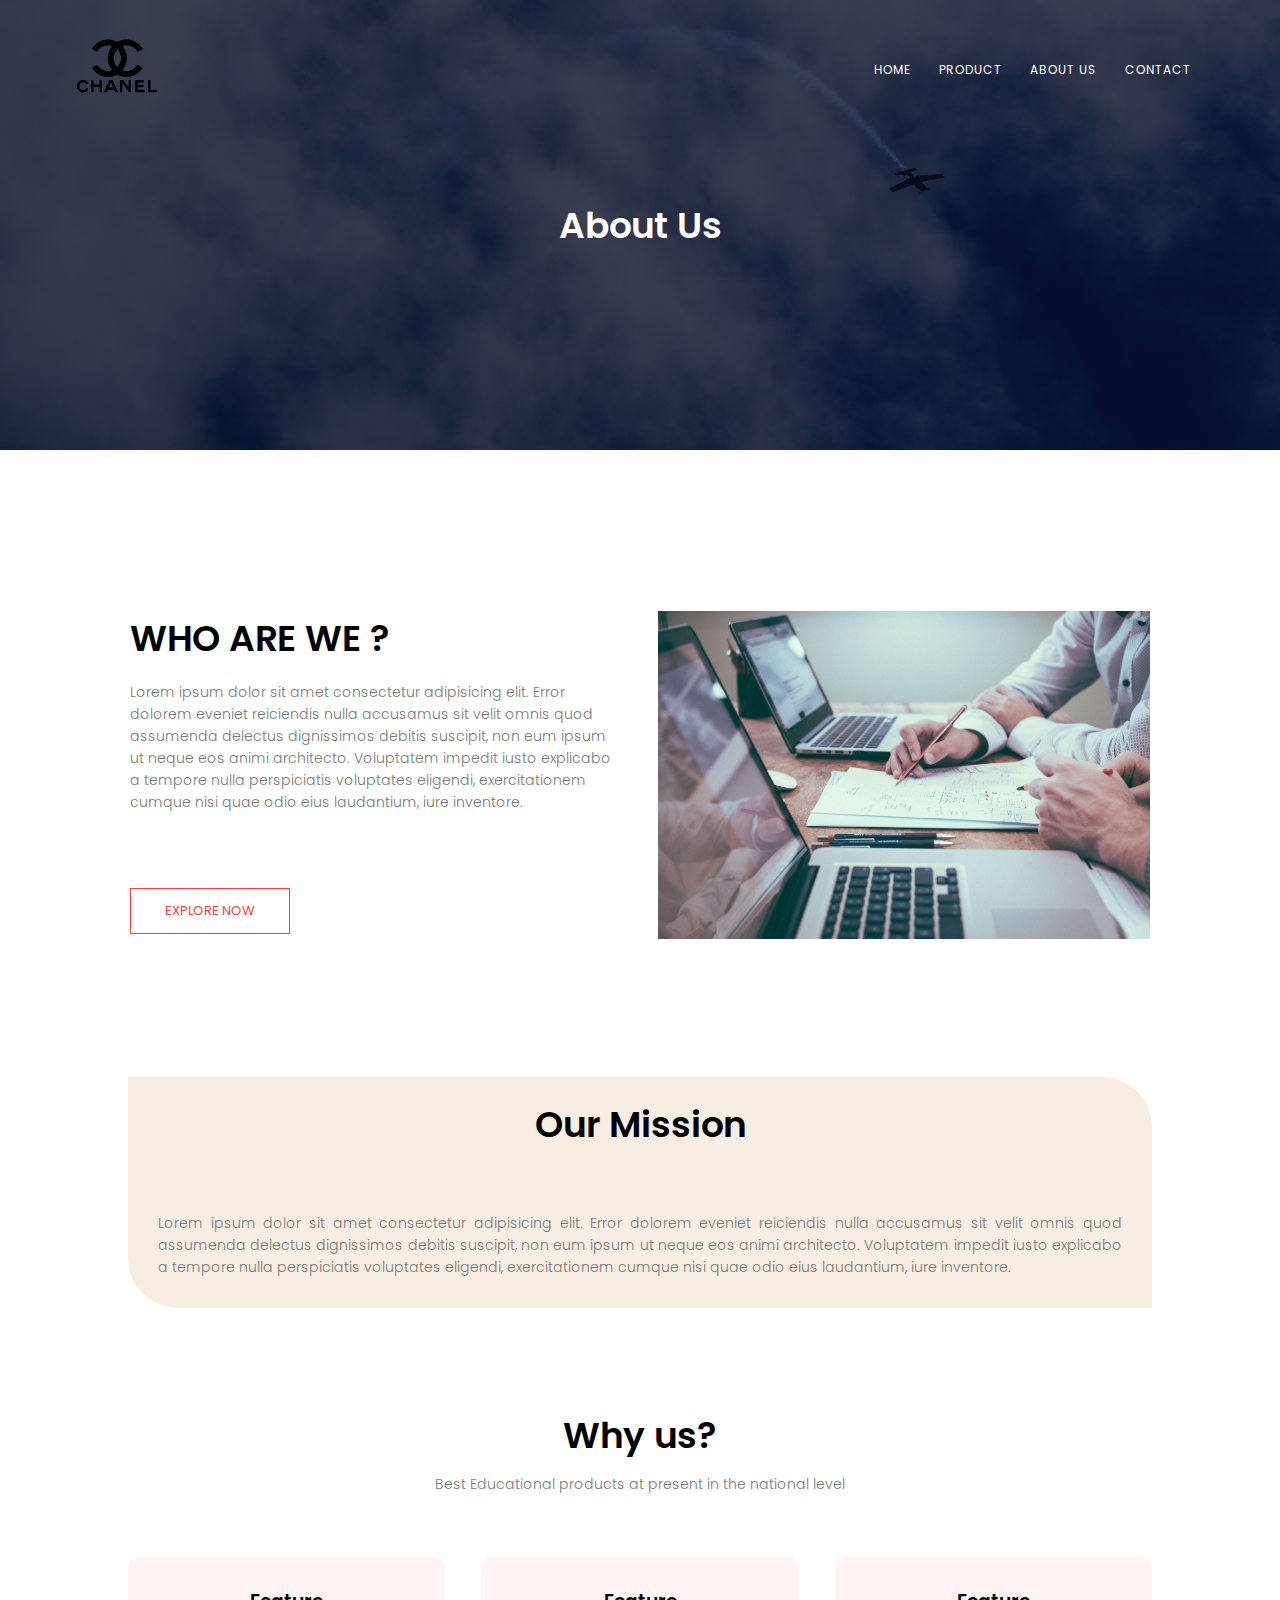
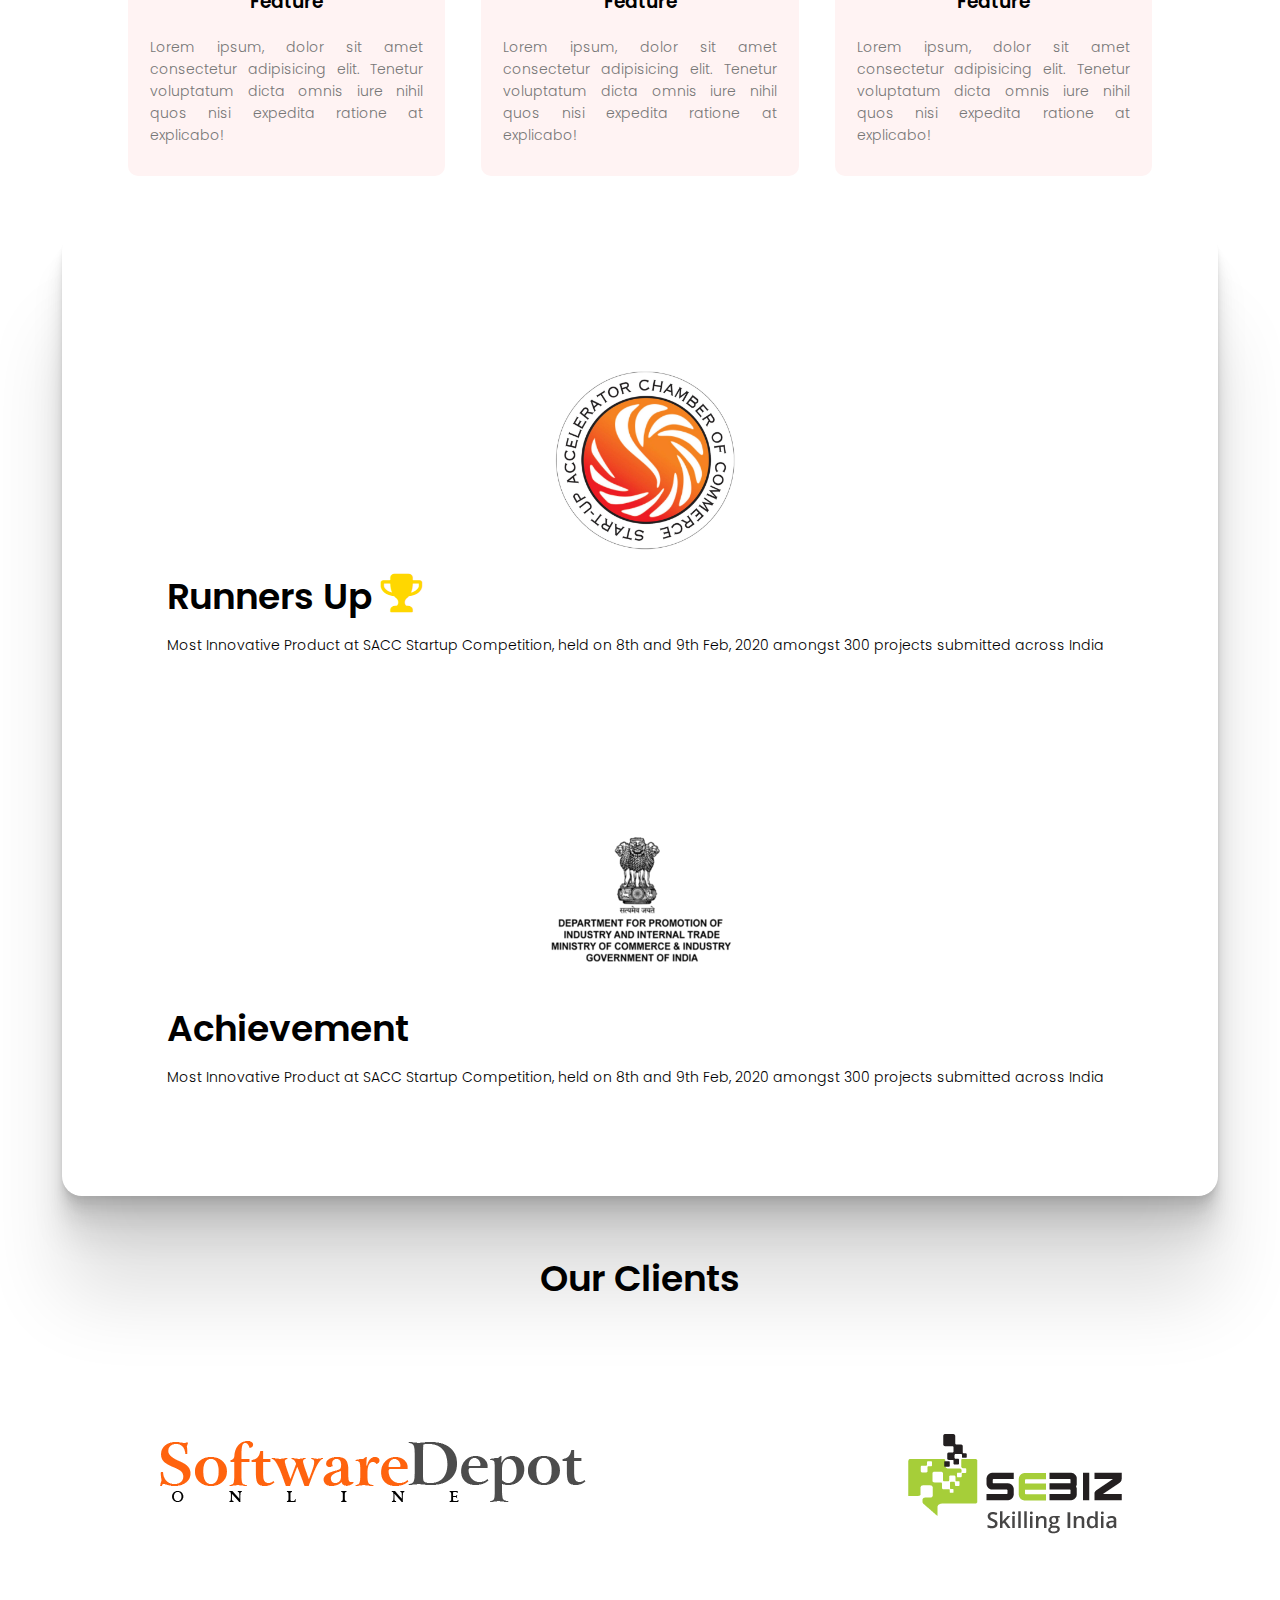
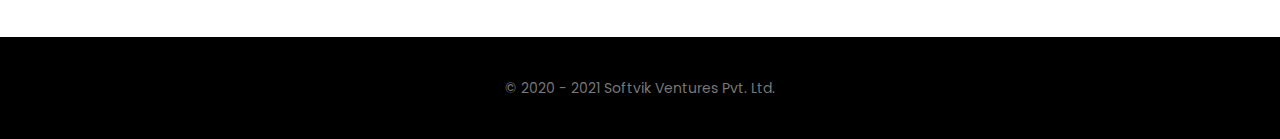
<file: about.html>
<!DOCTYPE html>
<html lang="en">
<head>
    <meta charset="UTF-8">
    <meta http-equiv="X-UA-Compatible" content="IE=edge">
    <meta name="viewport" content="width=device-width, initial-scale=1.0">
    <link rel="preconnect" href="https://fonts.gstatic.com">
    <link href="https://fonts.googleapis.com/css2?family=Poppins:wght@100;200;300;400;600;700&display=swap"
        rel="stylesheet">
    <link rel="stylesheet" href="style.css">
    <link rel="stylesheet" href="https://stackpath.bootstrapcdn.com/font-awesome/4.7.0/css/font-awesome.min.css">
    <title>Softvik ventures</title>
</head>
<body class="container">
    <section class="sub-header">
    <nav id="nav">
        <a href="index.html"><img src="assets/images/logo.png"></a>
        <div class="nav-links" id="navLinks">
            <i class="fa fa-times" onclick="hideMenu()"></i>
            <ul>
                <li><a href="index.html">HOME</a></li>
                <li><a href="product.html">PRODUCT</a></li>
                <li><a href="about.html">ABOUT US</a></li>
                <li><a href="contact.html">CONTACT</a></li>
            </ul>
        </div>
        <i class="fa fa-bars" onclick="showMenu()"></i>
    </nav>
   <h1>About Us</h1>
    </section>

<!-- ----About Us Content---- -->
<section class="about-us">
    <div class="row">
        <div class="about-col">
            <h1>WHO ARE WE ?</h1>
            <p>Lorem ipsum dolor sit amet consectetur adipisicing elit. Error dolorem eveniet reiciendis nulla accusamus sit velit omnis quod assumenda delectus dignissimos debitis suscipit, non eum ipsum ut neque eos animi architecto. Voluptatem impedit iusto explicabo a tempore nulla perspiciatis voluptates eligendi, exercitationem cumque nisi quae odio eius laudantium, iure inventore.</p>
            <a href="" class="hero-btn red-btn">EXPLORE NOW</a>
        </div>
            <div class="about-col">
                <img src="assets/images/service1.jpg">
            </div>
    </div>
</section>


<!-- ---Who we are--- -->
<section class="self">
    <div class="row">
        <div class="self-col">
            <h1>Our Mission</h1>
            <p>Lorem ipsum dolor sit amet consectetur adipisicing elit. Error dolorem eveniet reiciendis nulla accusamus
                sit velit omnis quod assumenda delectus dignissimos debitis suscipit, non eum ipsum ut neque eos animi
                architecto. Voluptatem impedit iusto explicabo a tempore nulla perspiciatis voluptates eligendi,
                exercitationem cumque nisi quae odio eius laudantium, iure inventore.</p>
        </div>
    </div>
</section>




<!--Content-->

<section class="content">
    <h1>Why us?</h1>
    <p>Best Educational products at present in the national level</p>

    <div class="row">
        <div class="content-col">
            <h3>Feature</h3>
            <p>Lorem ipsum, dolor sit amet consectetur adipisicing elit. Tenetur voluptatum dicta omnis iure nihil quos
                nisi expedita ratione at explicabo!</p>
        </div>
        <div class="content-col">
            <h3>Feature</h3>
            <p>Lorem ipsum, dolor sit amet consectetur adipisicing elit. Tenetur voluptatum dicta omnis iure nihil quos
                nisi
                expedita ratione at explicabo!</p>
        </div>
        <div class="content-col">
            <h3>Feature</h3>
            <p>Lorem ipsum, dolor sit amet consectetur adipisicing elit. Tenetur voluptatum dicta omnis iure nihil quos
                nisi
                expedita ratione at explicabo!</p>
        </div>

    </div>
</section>


<!-- Recognition & Testimonials -->
<section class="recognition">
    <div class="new-recognition">
<div class="recog">
    <div class="recognition-col">
        <img src="assets/images/recog3.jpg">
    </div>
    <div class="recognition-col-2">
        <h1>Runners Up <i class="fa fa-trophy"></i></h1>
        <p>Most Innovative Product at SACC
            Startup Competition, held on 8th and 9th
            Feb, 2020 amongst 300 projects
            submitted across India</p>
    </div>

</div>
<div class="recog">
    <div class="recognition-col">
        <img src="assets/images/recog4.png">
    </div>
    <div class="recognition-col-2">
        <h1>Achievement</h1>
        <p>Most Innovative Product at SACC
            Startup Competition, held on 8th and 9th
            Feb, 2020 amongst 300 projects
            submitted across India</p>
    </div>
    </div>
        
        </div>
        
</section>



<section class="client">
    <h1>Our  Clients</h1>
    <div class="client-al">    
            <div class="client-col">
                <img src="assets/images/recog1.gif">
            </div>
            <div class="client-col">
                <img src="assets/images/recog2.png">
            </div>
     </div>
    
</section>

<!-- Call To Action -->


<!--Footer-->

<section class="footer">
    <p><b>© 2020 - 2021 Softvik Ventures Pvt. Ltd.</b></p>
</section>




<!--javascript-->
<script src="app.js"></script>
</body>
</html>
</file>
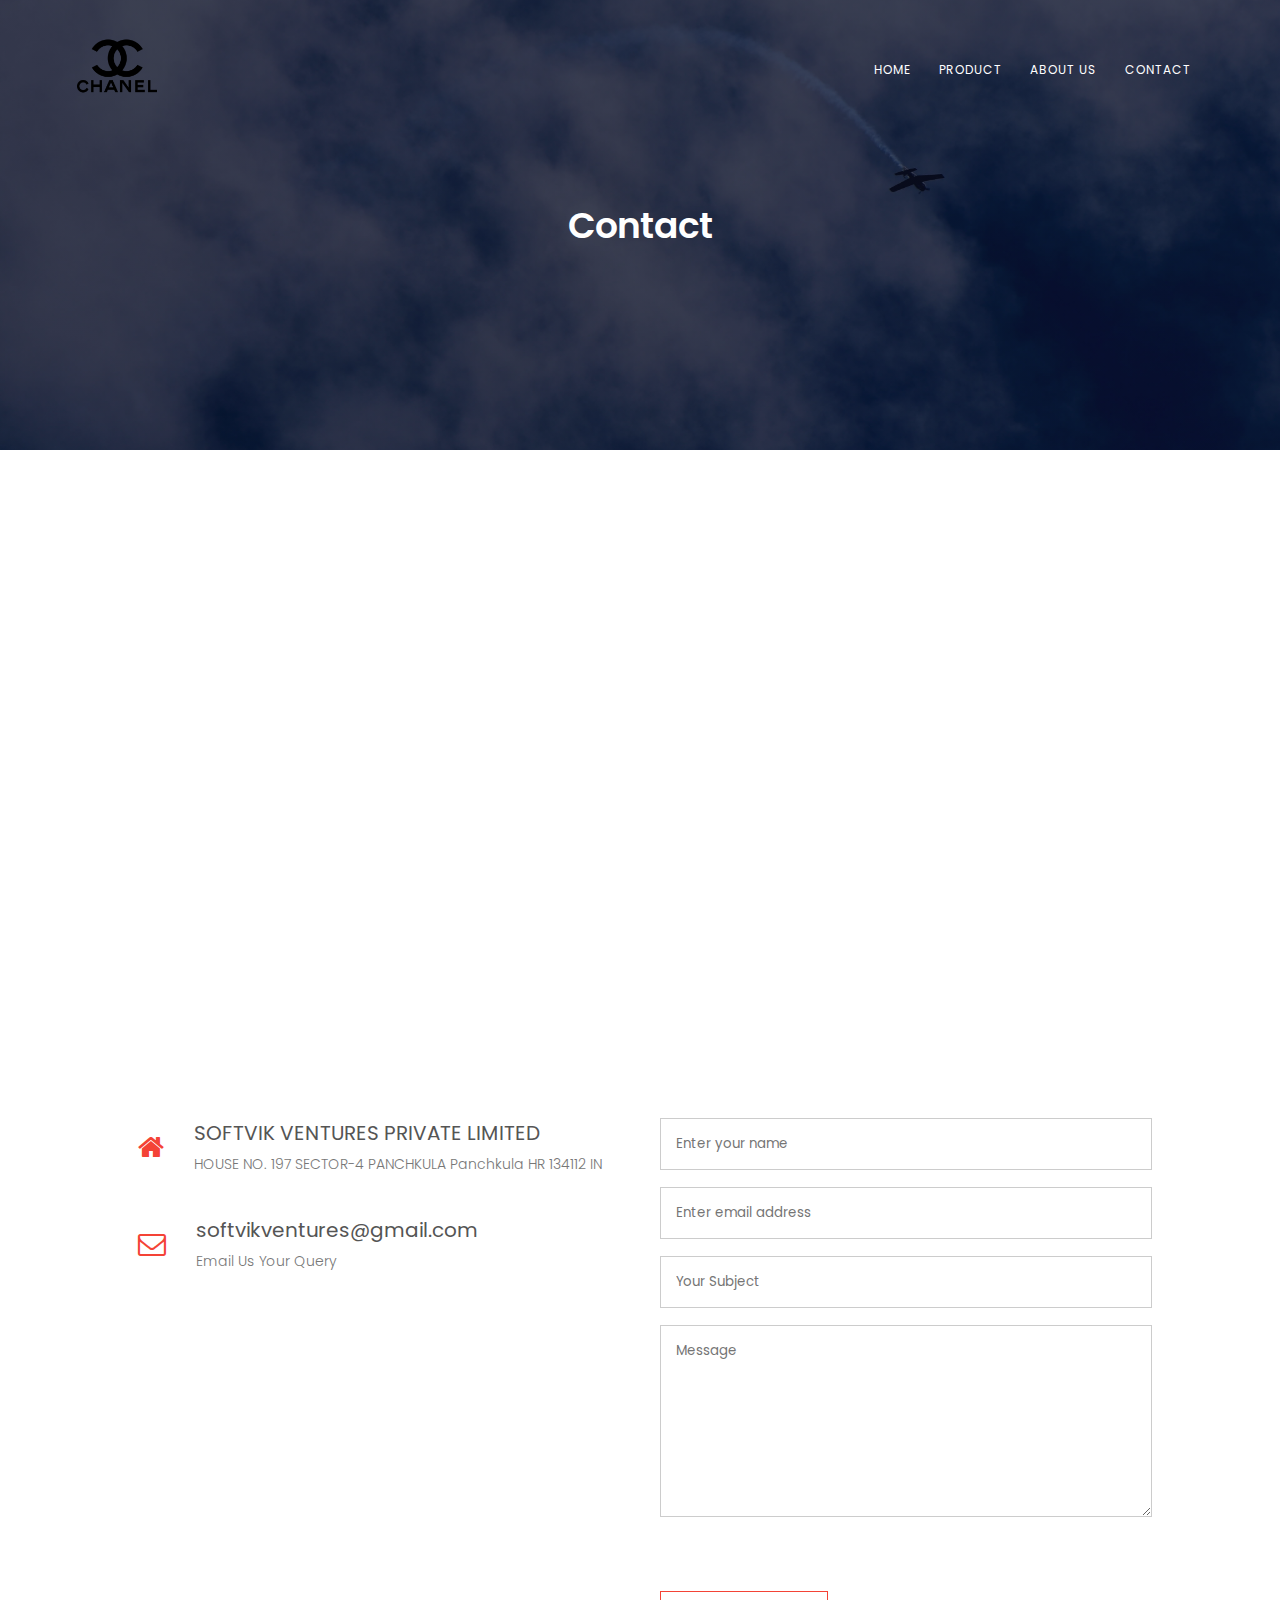
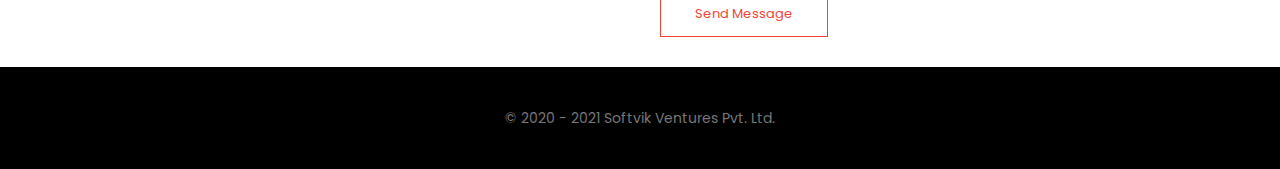
<file: contact.html>
<!DOCTYPE html>
<html lang="en">
<head>
    <meta charset="UTF-8">
    <meta http-equiv="X-UA-Compatible" content="IE=edge">
    <meta name="viewport" content="width=device-width, initial-scale=1.0">
    <link rel="preconnect" href="https://fonts.gstatic.com">
    <link href="https://fonts.googleapis.com/css2?family=Poppins:wght@100;200;300;400;600;700&display=swap"
        rel="stylesheet">
    <link rel="stylesheet" href="style.css">
    <link rel="stylesheet" href="https://stackpath.bootstrapcdn.com/font-awesome/4.7.0/css/font-awesome.min.css">
    <title>Softvik ventures</title>
</head>
<body class="container">
    <section class="sub-header">
    <nav id="nav">
        <a href="index.html"><img src="assets/images/logo.png"></a>
        <div class="nav-links" id="navLinks">
            <i class="fa fa-times" onclick="hideMenu()"></i>
            <ul>
                <li><a href="index.html">HOME</a></li>
                <li><a href="product.html">PRODUCT</a></li>
                <li><a href="about.html">ABOUT US</a></li>
                <li><a href="contact.html">CONTACT</a></li>
            </ul>
        </div>
        <i class="fa fa-bars" onclick="showMenu()"></i>
    </nav>
   <h1>Contact</h1>
    </section>

<!-- ----Contact Us---- -->

<section class="location">
<iframe
    src="https://www.google.com/maps/embed?pb=!1m18!1m12!1m3!1d3430.969557973352!2d76.85976331460971!3d30.691132594688458!2m3!1f0!2f0!3f0!3m2!1i1024!2i768!4f13.1!3m3!1m2!1s0x390f937b22107b31%3A0xa7d0c65627f4c47f!2s197%2C%20Sector%204%2C%20Panchkula%2C%20Haryana%20134109!5e0!3m2!1sen!2sin!4v1617464344325!5m2!1sen!2sin"
    width="600" height="450" style="border:0;" allowfullscreen="" loading="lazy"></iframe>
</section>


<section class="contact-us">
    <div class="row">
        <div class="contact-col">
            <div>
                <i class="fa fa-home"></i>
                <span>
                    <h5>SOFTVIK VENTURES PRIVATE LIMITED</h5>
                    <p>HOUSE NO. 197 SECTOR-4 PANCHKULA Panchkula HR 134112 IN</p>
                </span>
            </div>
        <div>
            <i class="fa fa-envelope-o"></i>
            <span>
                <h5>softvikventures@gmail.com</h5>
                <p>Email Us Your Query</p>
            </span>
        </div>
        </div>
        <div class="contact-col">
            <form action="">
                <input type="text" placeholder="Enter your name" required>
                <input type="email" placeholder="Enter email address" required>
                <input type="text" placeholder="Your Subject" required>
                <textarea rows="8" placeholder="Message" required></textarea>
                <button type="submit" class="hero-btn red-btn">Send Message</button>
            </form>
        </div>
    </div>
</section>




<!--Content-->




<!-- testimonials -->


<!-- Call To Action -->


<!--Footer-->

<section class="footer">
    <p><b>© 2020 - 2021 Softvik Ventures Pvt. Ltd.</b></p>
</section>





<!--javascript-->
<script src="app.js"></script>
</body>
</html>
</file>
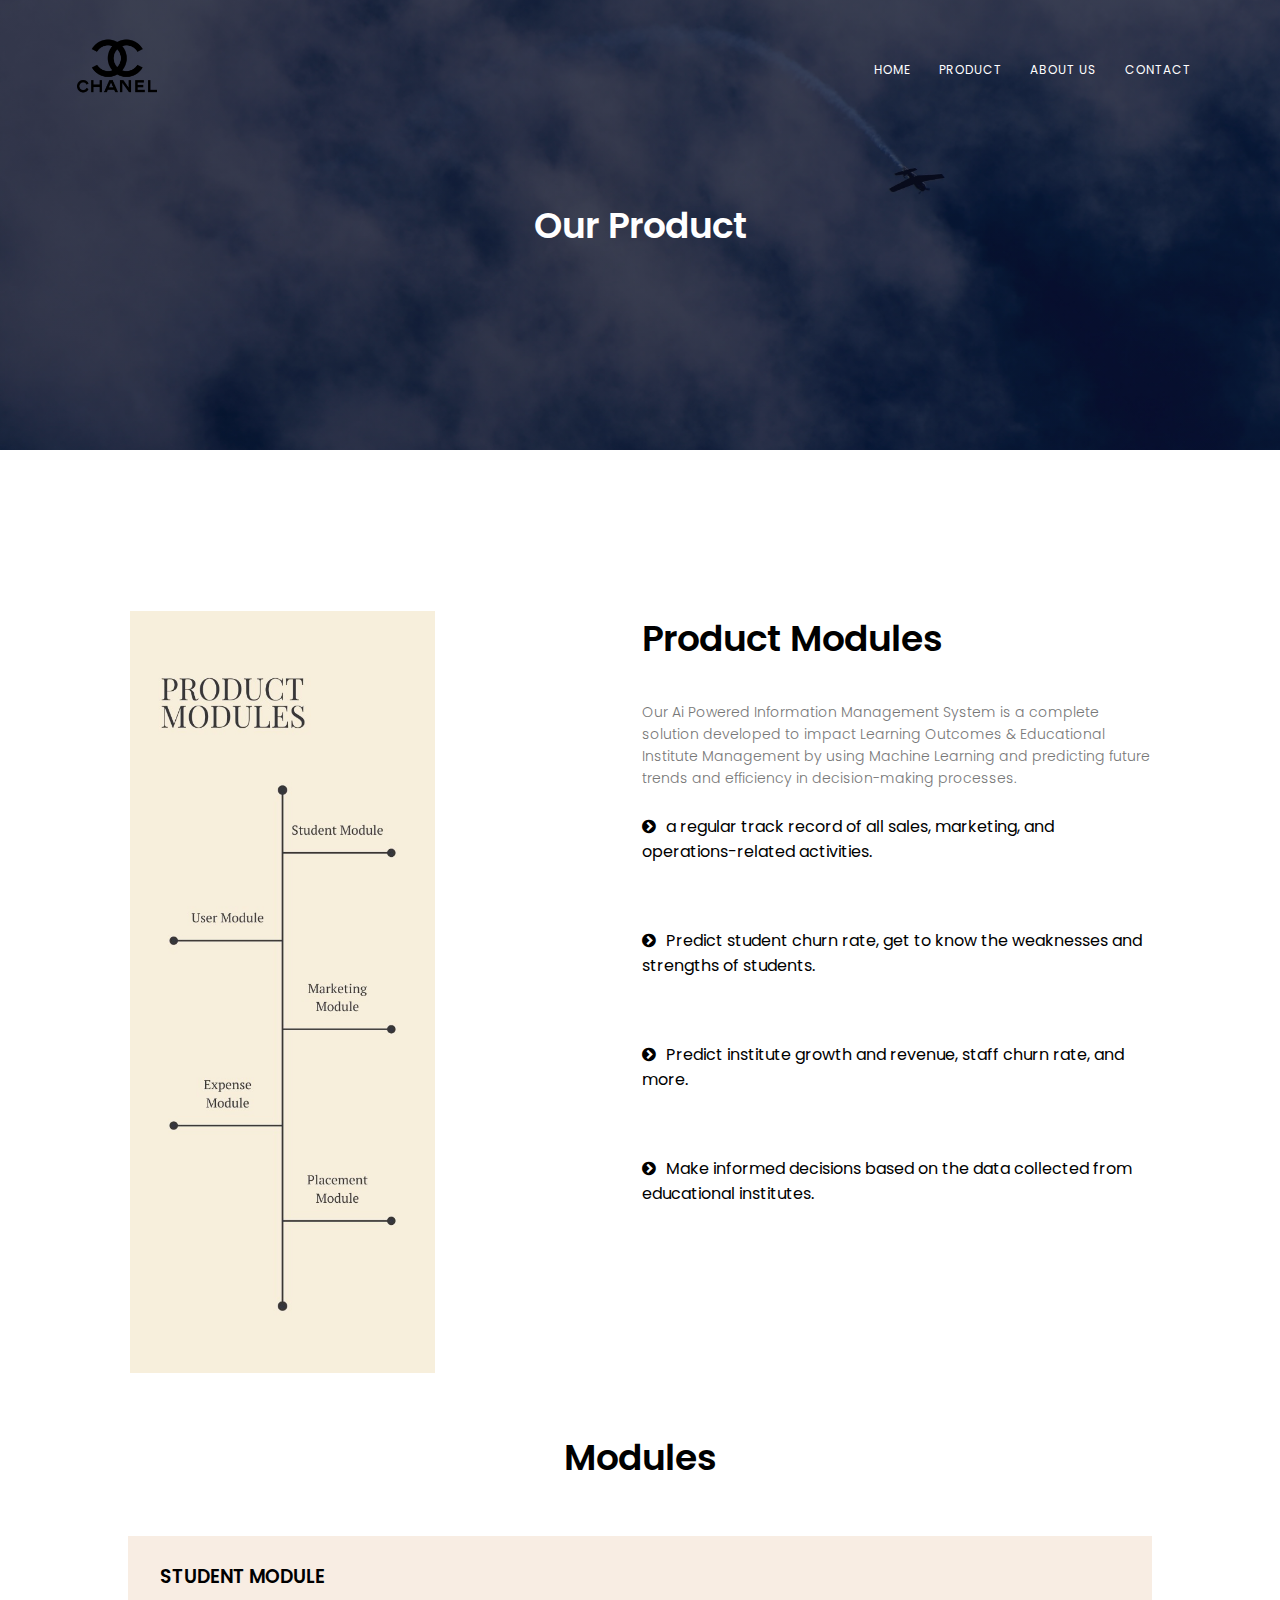
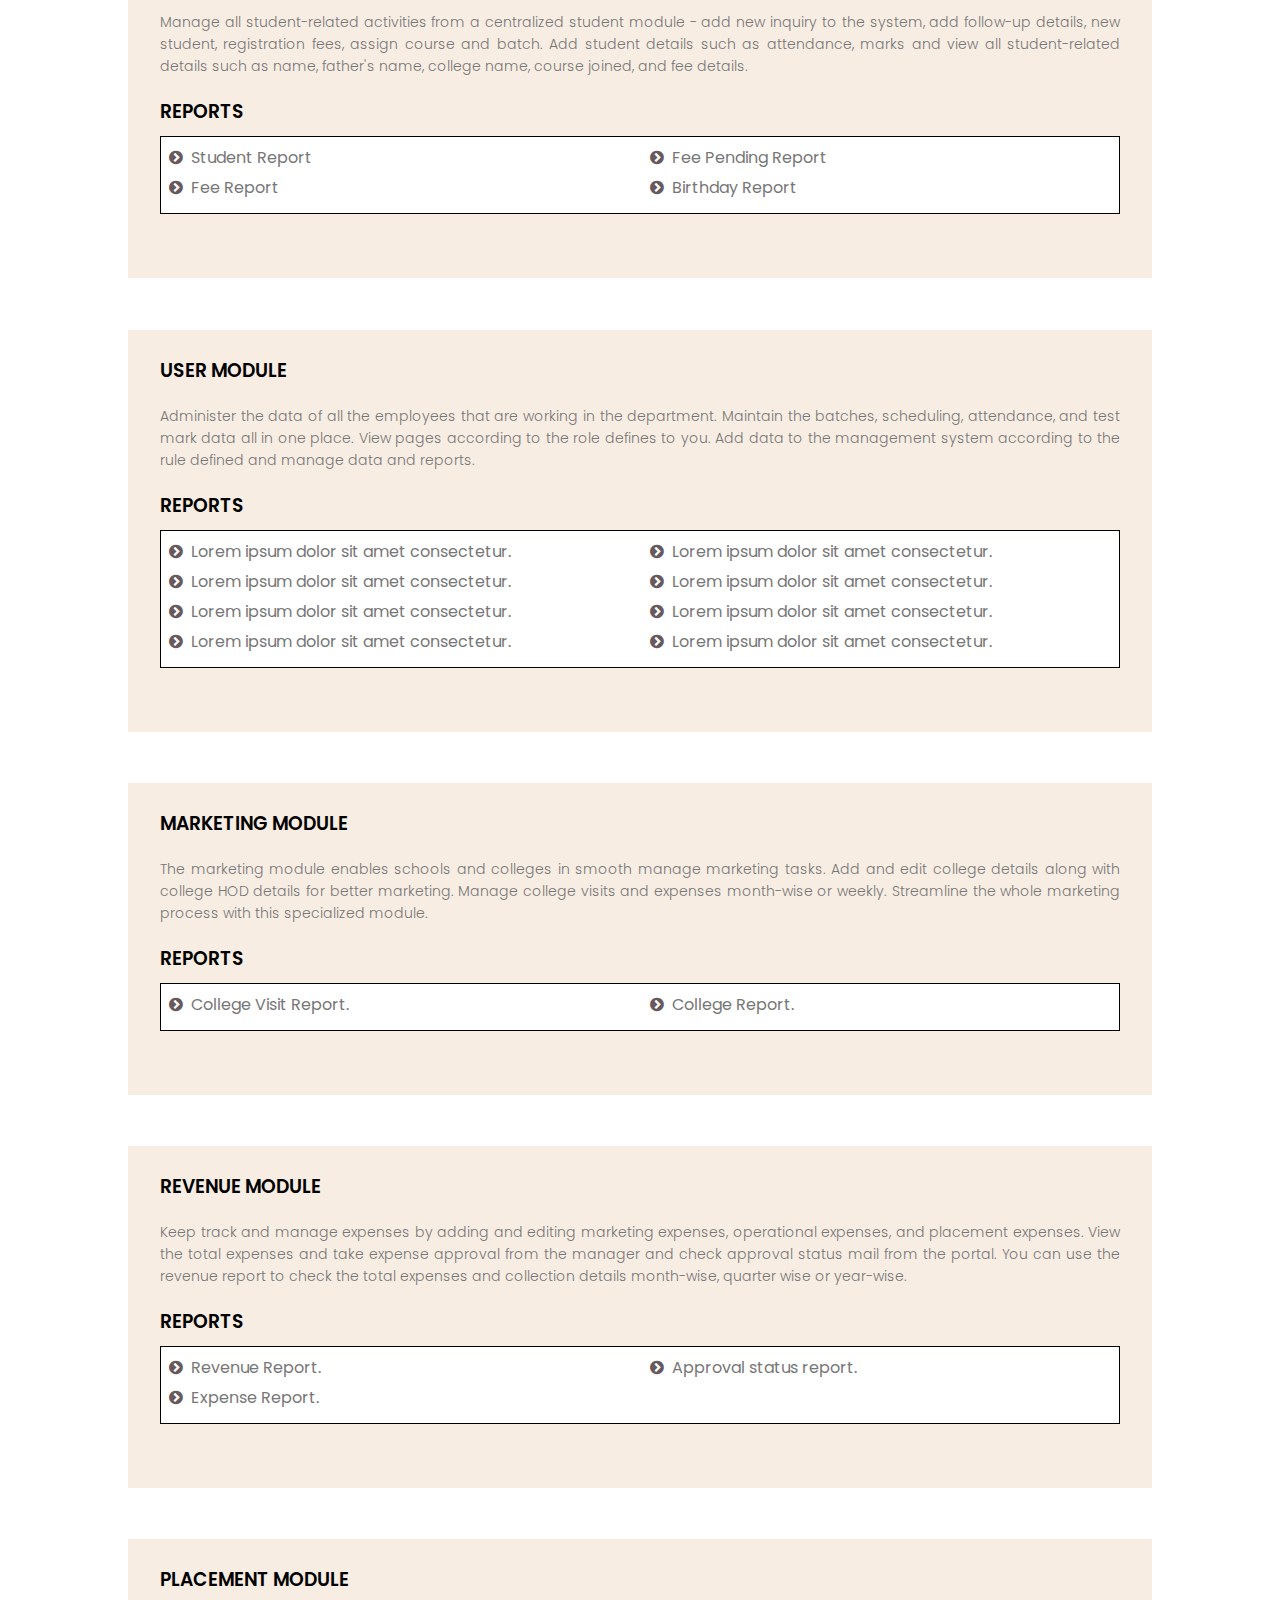
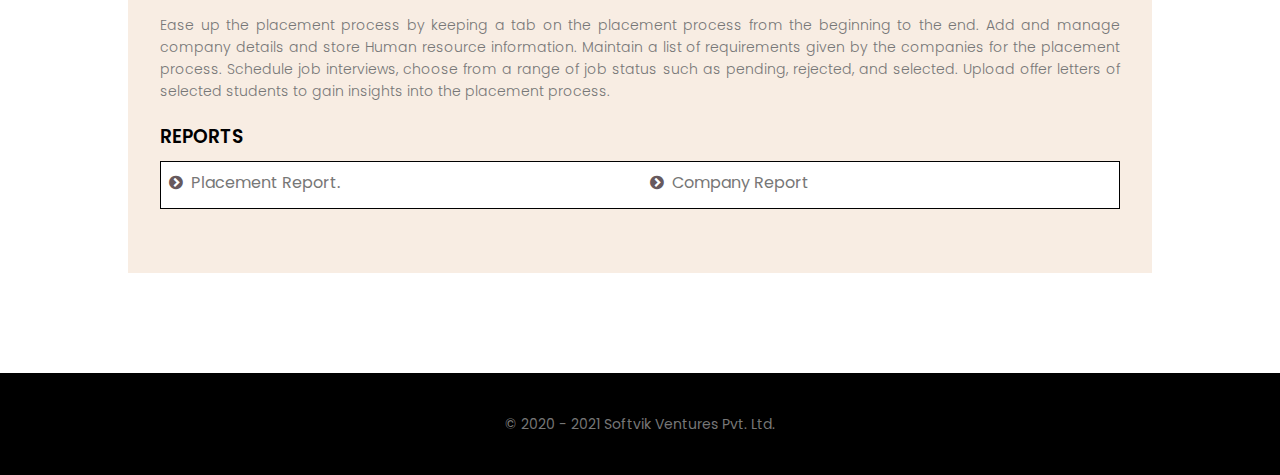
<file: product.html>
<!DOCTYPE html>
<html lang="en">
<head>
    <meta charset="UTF-8">
    <meta http-equiv="X-UA-Compatible" content="IE=edge">
    <meta name="viewport" content="width=device-width, initial-scale=1.0">
    <link rel="preconnect" href="https://fonts.gstatic.com">
    <link href="https://fonts.googleapis.com/css2?family=Poppins:wght@100;200;300;400;600;700&display=swap"
        rel="stylesheet">
    <link rel="stylesheet" href="style.css">
    <link rel="stylesheet" href="https://stackpath.bootstrapcdn.com/font-awesome/4.7.0/css/font-awesome.min.css">
    <title>Softvik ventures</title>
</head>
<body class="container">
    <section class="sub-header">
    <nav id="nav">
        <a href="index.html"><img src="assets/images/logo.png"></a>
        <div class="nav-links" id="navLinks">
            <i class="fa fa-times" onclick="hideMenu()"></i>
            <ul>
                <li><a href="index.html">HOME</a></li>
                <li><a href="product.html">PRODUCT</a></li>
                <li><a href="about.html">ABOUT US</a></li>
                <li><a href="contact.html">CONTACT</a></li>
            </ul>
        </div>
        <i class="fa fa-bars" onclick="showMenu()"></i>
    </nav>
   <h1>Our Product</h1>
    </section>

<!-- ----module Us Content---- -->
<section class="module-us">
    <div class="row">
        <div class="module-col">
            <img src="assets/images/module.jpg">
        </div>
        <div class="module-col">
            <h1>Product Modules</h1>
            <p>Our Ai Powered Information Management System is a complete solution developed to impact
            Learning Outcomes & Educational Institute Management by using Machine Learning and predicting future trends and
            efficiency in decision-making processes.</p>
                <ul id="horizontal-list">
                    <li><i class="fa fa-chevron-circle-right"></i><span>a regular track record of all sales, marketing, and operations-related activities.</span></li>
                    <li><i class="fa fa-chevron-circle-right"></i><span>Predict student churn rate, get to know the weaknesses and strengths of students.</span></li>
                    <li><i class="fa fa-chevron-circle-right"></i><span>Predict institute growth and revenue, staff churn rate, and more.</span></li>
                    <li><i class="fa fa-chevron-circle-right"></i><span>Make informed decisions based on the data collected from educational institutes.</span></li>
                </ul>
        </div>
    </div>
</section>

<!-- ---Modules Pages--- -->
<section class="modeule-content">
    <h1>Modules</h1>
    <div class="row">
        <div class="modeule-content-col">
            <h3>STUDENT MODULE</h3>
            <p>Manage all student-related activities from a centralized student module - add new inquiry to the system,
            add follow-up details, new student, registration fees, assign course and batch. Add student details
            such as attendance, marks and view all student-related details such as name, father's name, college name,
            course joined, and fee details.</p>
            <h3>REPORTS</h3>
            <div class="flex-container">
                <div class="modeule-content-col-1">
                <ul>
                    <li><i class="fa fa-chevron-circle-right "></i>&nbsp;&nbsp;Student Report</li>
                    <li><i class="fa fa-chevron-circle-right "></i>&nbsp;&nbsp;Fee Report</li>
                </ul>
            </div>
            <div class="modeule-content-col-2">
            <ul>
            <li><i class="fa fa-chevron-circle-right "></i>&nbsp;&nbsp;Fee Pending Report</li>
            <li><i class="fa fa-chevron-circle-right "></i>&nbsp;&nbsp;Birthday Report</li>
            </ul>
            </div>
            </div>
            
        </div>
    </div>
    <!-- row 2 -->
    <div class="row">
        <div class="modeule-content-col">
            <h3>USER MODULE</h3>
            <p>Administer the data of all the employees that are working in the department. Maintain the batches, scheduling,
            attendance, and test mark data all in one place. View pages according to the role defines to you. Add data
            to the management system according to the rule defined and manage data and reports.</p>
            <h3>REPORTS</h3>
            <div class="flex-container">
                <div class="modeule-content-col-1">
                    <ul>
                        <li><i class="fa fa-chevron-circle-right "></i>&nbsp;&nbsp;Lorem ipsum dolor sit amet consectetur.
                        </li>
                        <li><i class="fa fa-chevron-circle-right "></i>&nbsp;&nbsp;Lorem ipsum dolor sit amet consectetur.
                        </li>
                        <li><i class="fa fa-chevron-circle-right "></i>&nbsp;&nbsp;Lorem ipsum dolor sit amet consectetur.
                        </li>
                        <li><i class="fa fa-chevron-circle-right "></i>&nbsp;&nbsp;Lorem ipsum dolor sit amet consectetur.
                        </li>
                    </ul>
                </div>
                <div class="modeule-content-col-2">
                    <ul>
                        <li><i class="fa fa-chevron-circle-right "></i>&nbsp;&nbsp;Lorem ipsum dolor sit amet consectetur.
                        </li>
                        <li><i class="fa fa-chevron-circle-right "></i>&nbsp;&nbsp;Lorem ipsum dolor sit amet consectetur.
                        </li>
                        <li><i class="fa fa-chevron-circle-right "></i>&nbsp;&nbsp;Lorem ipsum dolor sit amet consectetur.
                        </li>
                        <li><i class="fa fa-chevron-circle-right "></i>&nbsp;&nbsp;Lorem ipsum dolor sit amet consectetur.
                        </li>
                    </ul>
                </div>
            </div>
    
        </div>
    </div>
    <!-- row 3 -->
    <div class="row">
        <div class="modeule-content-col">
            <h3>MARKETING MODULE</h3>
            <p>The marketing module enables schools and colleges in smooth manage marketing tasks. Add and edit college
            details along with college HOD details for better marketing. Manage college visits and expenses
            month-wise or weekly. Streamline the whole marketing process with this specialized module.</p>
            <h3>REPORTS</h3>
            <div class="flex-container">
                <div class="modeule-content-col-1">
                    <ul>
                        <li><i class="fa fa-chevron-circle-right "></i>&nbsp;&nbsp;College Visit Report.
                        </li>
                    </ul>
                </div>
                <div class="modeule-content-col-2">
                    <ul>
                        <li><i class="fa fa-chevron-circle-right "></i>&nbsp;&nbsp;College Report.
                        </li>
                    </ul>
                </div>
            </div>
    
        </div>
    </div>
    <!-- row 4 -->
    <div class="row">
        <div class="modeule-content-col">
            <h3>REVENUE MODULE</h3>
            <p>Keep track and manage expenses by adding and editing marketing expenses, operational expenses, and
            placement expenses. View the total expenses and take expense approval from the manager and check approval
            status mail from the portal. You can use the revenue report to check the total expenses and collection details
            month-wise, quarter wise or year-wise.</p>
            <h3>REPORTS</h3>
            <div class="flex-container">
                <div class="modeule-content-col-1">
                    <ul>
                        <li><i class="fa fa-chevron-circle-right "></i>&nbsp;&nbsp;Revenue Report.
                        </li>
                        <li><i class="fa fa-chevron-circle-right "></i>&nbsp;&nbsp;Expense Report.
                        </li>
                    </ul>
                </div>
                <div class="modeule-content-col-2">
                    <ul>
                        <li><i class="fa fa-chevron-circle-right "></i>&nbsp;&nbsp;Approval status report.
                        </li>
                    </ul>
                </div>
            </div>
    
        </div>
    </div>


    <!-- ---row 5--- -->
    <div class="row">
        <div class="modeule-content-col">
            <h3>PLACEMENT MODULE</h3>
            <p>Ease up the placement process by keeping a tab on the placement process from the beginning to the end.
            Add and manage company details and store Human resource information. Maintain a list of requirements
            given by the companies for the placement process. Schedule job interviews, choose from a
            range of job status such as pending, rejected, and selected. Upload offer letters of selected students
            to gain insights into the placement process.</p>
            <h3>REPORTS</h3>
            <div class="flex-container">
                <div class="modeule-content-col-1">
                    <ul>
                        <li><i class="fa fa-chevron-circle-right "></i>&nbsp;&nbsp;Placement Report.
                        </li>
                    </ul>
                </div>
                <div class="modeule-content-col-2">
                    <ul>
                        <li><i class="fa fa-chevron-circle-right "></i>&nbsp;&nbsp;Company Report
                        </li>
                    </ul>
                </div>
            </div>
    
        </div>
    </div>
</section>




<!-- ---product content--- -->

<!-- <section class="product-content">
    <div class="row">
        <div class="product-content-col">
            <h1>hello babita</h1>
        </div>
    </div>
</section> -->


<!--Content-->

<!--Footer-->

<section class="footer">
    <p><b>© 2020 - 2021 Softvik Ventures Pvt. Ltd.</b></p>
</section>




<!--javascript-->
<script src="app.js"></script>
</body>
</html>
</file>
<file: style.css>
* {
  margin: 0;
  padding: 0;
  font-family: "Poppins", sans-serif;
}

/* --scrollbar--- */

.container::-webkit-scrollbar {
  display: none;
}

/* Hide scrollbar for IE, Edge and Firefox */
.container {
  -ms-overflow-style: none; /* IE and Edge */
  scrollbar-width: none; /* Firefox */
}

.header {
  min-height: 100vh;
  width: 100%;
  background-image: linear-gradient(rgba(4, 9, 30, 0.7), rgba(4, 9, 30, 0.7)),
    url(assets/images/back.png);
  background-position: center;
  background-size: cover;
  position: relative;
}

nav {
  display: flex;
  padding: 2% 6%;
  justify-content: space-between;
  align-items: center;
}

nav img {
  width: 80px;
}

.nav-links {
  flex: 1;
  text-align: right;
}

.nav-links ul li {
  list-style: none;
  display: inline-block;
  padding: 8px 12px;
  position: relative;
}

.nav-links ul li a {
  color: #fff;
  text-decoration: none;
  font-size: 12px;
  letter-spacing: 1px;
}

.nav-links ul li ::after {
  content: "";
  width: 0%;
  height: 2px;
  background: #f44336;
  display: block;
  margin: auto;
  transition: 0.2s;
}
.nav-links ul li :hover::after {
  width: 100%;
}

.text-box {
  margin-top: 60px;
  width: 90%;
  color: #fff;
  position: absolute;
  top: 50%;
  left: 50%;
  transform: translate(-50%, -50%);
  text-align: center;
}

.text-box h1 {
  font-size: 70px;
  /* padding-top: 80px; */
}

/* .text-box p {
  margin: 10px 0 40px;
  font-size: 14px;
  color: #fff;
} */
.hero-btn {
  display: inline-block;
  text-decoration: none;
  color: #fff;
  border: 1px solid #fff;
  margin-top: 50px;
  padding: 12px 34px;
  font-size: 13px;
  background: transparent;
  position: relative;
  cursor: pointer;
}

.hero-btn:hover {
  border: 1px solid #f44336;
  background: #f44336;
  transition: 0.5s;
}

nav .fa {
  display: none;
}

@media (max-width: 700px) {
  .text-box h1 {
    font-size: 20px;
  }

  .nav-links ul li {
    display: block;
  }
  .nav-links {
    position: fixed;
    background: #f44336;
    height: 100vh;
    width: 200px;
    top: 0;
    right: -200px;
    text-align: left;
    z-index: 2;
    transition: 0.8s;
  }
  nav .fa {
    display: block;
    color: #fff;
    margin: 10px;
    font-size: 22px;
    cursor: pointer;
  }
  .nav-links ul {
    padding: 30px;
  }
}
/* ---courosel--- */

/* ------Products------- */

.product {
  width: 80%;
  margin: auto;
  text-align: center;
  padding-top: 100px;
}

.product-col {
  background-color: #fff3f3;
  margin: 0 auto;
  padding: 1rem 2rem 4rem 2rem;
}

.product-col p {
  text-align: justify;
  padding-left: 15px;
  padding-right: 15px;
}

.product-col h1 {
  text-align: left;
  margin-left: 0.4em;
}

.splide__arrow--prev,
.splide__arrow--next {
  margin-top: 1.5em;
}

/* ---features--- */

.feature {
  width: 80%;
  margin: auto;
  text-align: center;
  padding-top: 100px;
}

h1 {
  font-size: 36px;
  font-weight: 600;
}

p {
  color: #777;
  font-size: 14px;
  font-weight: 300;
  line-height: 22px;
  padding: 10px;
}

.row {
  margin-top: 5%;
  display: flex;
  justify-content: space-between;
}
.feature-col {
  flex-basis: 31%;
  background: #fff3f3;
  border-radius: 10px;
  margin-bottom: 5%;
  padding: 20px 12px;
  box-sizing: border-box;
  transition: 0.5s;
}

h3 {
  text-align: center;
  font-weight: 600;
  margin: 10px 0;
}
.feature-col:hover {
  box-shadow: 0 0 20px 0px rgba(0, 0, 0, 0.2);
}

@media (max-width: 700px) {
  .row {
    flex-direction: column;
  }
}

/* services */

.services {
  width: 80%;
  margin: auto;
  text-align: center;
  padding-top: 50px;
}

.services-col {
  flex-basis: 32%;
  border-radius: 10px;
  margin-bottom: 30px;
  position: relative;
  overflow: hidden;
}
.services-col img {
  width: 100%;
  display: block;
}
/* .services-col > h3 {
  text-align: center;
  font-weight: 600;
  margin: 10px 0;
} */
.layer {
  background: transparent;
  height: 100%;
  width: 100%;
  position: absolute;
  top: 0;
  left: 0;
  transition: 0.5s;
}
.layer:hover {
  background: rgba(226, 0, 0, 0.7);
}

.layer h3 {
  margin-bottom: 5px;
  width: 100%;
  font-weight: 500;
  color: #fff;
  font-size: 25px;
  bottom: 0;
  left: 50%;
  transform: translateX(-50%);
  position: absolute;
  transition: 0.5s;
}
.layer:hover h3 {
  bottom: 49%;
  opacity: 1;
}

/* testimonials */

.testimonials {
  width: 80%;
  margin: auto;
  padding-top: 100px;
  text-align: center;
}

.testimonials-col {
  flex-basis: 44%;
  border-radius: 10px;
  margin-bottom: 5%;
  text-align: left;
  background: #fff3f3;
  padding: 25px;
  cursor: pointer;
  display: flex;
  flex-wrap: wrap; /* i changed this */
}
.testimonials-col img {
  height: 40px;
  margin-left: 5px;
  margin-right: 30px;
  margin-bottom: 10px;
}
.testimonials-col p {
  padding: 0;
}
.testimonials-col h3 {
  margin-top: 15px;
  text-align: left;
}

.testimonials-col .fa {
  color: #f44336;
}

@media (max-width: 700px) {
  .testimonials-col img {
    margin-left: 0px;
    margin-right: 15px;
  }
}

/* call to action */

.cta {
  margin: 100px auto;
  width: 80%;
  background-image: linear-gradient(rgba(0, 0, 0, 0.7), rgba(0, 0, 0, 0.7)),
    url(assets/images/Footer.jpg);
  background-position: center;
  background-size: cover;
  border-radius: 10px;
  text-align: center;
  padding: 100px 0;
}

.cta h1 {
  color: #fff;
  margin-bottom: 40px;
  padding: 0;
}

@media (max-width: 700px) {
  .cta h1 {
    font-size: 24px;
  }
}

/* footer */
.footer {
  width: 100%;
  text-align: center;
  padding: 30px 0;
  background-color: #000;
}

/* .footer h4 {
  margin-bottom: 25px;
  margin-top: 20px;
  font-weight: 600;
  color: #777;
}

.footer p {
  text-align: center;
} */

.icons .fa {
  color: #f44336;
  margin: 0 13px;
  cursor: pointer;
  padding: 18px 0;
}

/* -----About Us Page---- */
.sub-header {
  height: 50vh;
  width: 100%;
  background-image: linear-gradient(rgba(4, 9, 30, 0.7), rgba(4, 9, 30, 0.7)),
    url("assets/images/banner.jpg");
  background-position: center;
  background-size: cover;
  text-align: center;
  color: #fff;
}

.sub-header h1 {
  margin-top: 60px;
}

.about-us {
  width: 80%;
  margin: auto;
  padding-top: 80px;
  padding-bottom: 50px;
}

.about-col {
  flex-basis: 48%;
  padding: 30px 2px;
}
.about-col img {
  width: 100%;
}
.about-col h1 {
  padding-top: 0;
}
.about-col p {
  padding: 15px 0 25px;
}

/* --content-- */
.content {
  width: 80%;
  margin: auto;
  text-align: center;
  padding-top: 100px;
}

.content-col {
  flex-basis: 31%;
  background: #fff3f3;
  border-radius: 10px;
  margin-bottom: 5%;
  padding: 20px 12px;
  box-sizing: border-box;
  transition: 0.5s;
}
.content-col p {
  text-align: justify;
}

.content-col:hover {
  box-shadow: 0 0 20px 0px rgba(0, 0, 0, 0.2);
}

@media (max-width: 700px) {
  .about-col h1 {
    font-size: 2rem;
  }

  .content {
    padding-top: 20px;
  }
  .content h1 {
    font-size: 2rem;
  }
}

.red-btn {
  border: 1px solid #f44336;
  background: transparent;
  color: #f44336;
}
.red-btn:hover {
  color: #fff;
}

/* -----who are we----- */
.self {
  width: 80%;
  margin: auto;
  text-align: center;
  background-color: #f8ede3;
  border-radius: 0px 50px 0px 50px;
}

.self-col {
  margin: 20px;
}

.self-col p {
  margin-top: 50px;
  text-align: justify;
}

@media (max-width: 700px) {
  .self-col h1 {
    font-size: 2rem;
  }
}

/* ---recognition & testimonials--- */
.recognition {
  padding-top: 5px;
  padding-bottom: 5px;
  border-radius: 20px;
}
.new-recognition {
  margin: auto;
  width: 90%;
  border-radius: 20px;
  padding: 2px;
  box-shadow: 0 2.8px 2.2px rgba(0, 0, 0, 0.034),
    0 6.7px 5.3px rgba(0, 0, 0, 0.048), 0 12.5px 10px rgba(0, 0, 0, 0.06),
    0 22.3px 17.9px rgba(0, 0, 0, 0.072), 0 41.8px 33.4px rgba(0, 0, 0, 0.086),
    0 100px 80px rgba(0, 0, 0, 0.12);
}
.recog {
  margin-top: 8rem;
  margin-bottom: 6rem;
  display: flex;
  flex-wrap: wrap;
  justify-content: space-around;
}

.recognition-col img {
  width: 200px;
  height: 200px;
}
.recognition-col-2 {
  margin: 0 10px 0 10px;
}
.recognition-col-2 p {
  color: #000;
  padding-left: 0;
  text-align: justify;
}

.recognition-col-2 .fa {
  color: gold;
  font-size: 2.8rem;
}

@media (max-width: 700px) {
  .recognition-col-2 h1 {
    text-align: center;
    font-size: 2rem;
  }
}

/* ----recognition--- */

.client {
  text-align: center;
  margin-top: 50px;
}

.client-al {
  margin-top: 8rem;
  margin-bottom: 6rem;
  display: flex;
  flex-wrap: wrap;
  justify-content: space-around;
}

.client-col img {
  width: 100%;
}

@media (max-width: 700px) {
  .client h1 {
    font-size: 2rem;
  }

  .client-col {
    width: 80%;
  }
}
/* -----Contact Page Start ----- */
.location {
  width: 80%;
  margin: auto;
  padding: 80px 0;
}

.location iframe {
  width: 100%;
}

.contact-us {
  width: 80%;
  margin: auto;
}
.contact-col {
  flex-basis: 48%;
  margin-bottom: 30px;
}

.contact-col div {
  display: flex;
  align-items: center;
  margin-bottom: 40px;
}

.contact-col div .fa {
  font-size: 28px;
  color: #f44336;
  margin: 10px;
  margin-right: 30px;
}

.contact-col div p {
  padding: 0;
}

.contact-col div h5 {
  font-size: 20px;
  margin-bottom: 5px;
  color: #555;
  font-weight: 400;
}

.contact-col input,
.contact-col textarea {
  width: 100%;
  padding: 15px;
  margin-bottom: 17px;
  outline: none;
  border: 1px solid #ccc;
  box-sizing: border-box;
}

/* ----Product Page---- */

.module-us {
  width: 80%;
  margin: auto;
  padding-top: 80px;
  padding-bottom: 10px;
}

.module-col {
  flex-basis: 50%;
  padding: 30px 2px;
  height: 100%;
}
.module-col img {
  width: 60%;
  height: 50%;
}
.module-col h1 {
  padding-top: 0;
  padding-bottom: 20px;
}
.module-col p {
  padding: 15px 0 25px;
}

.module-col li {
  margin-bottom: 4rem;
}
.module-col ul {
  list-style-type: none;
}

.module-col .fa {
  margin-right: 10px;
}
@media (max-width: 700px) {
  .module-col h1 {
    font-size: 2rem;
  }
  .module-col img {
    width: 100%;
    height: 350px;
  }
}

/* ---Module Content--- */
.modeule-content {
  width: 80%;
  margin: auto;
  text-align: center;
  padding-top: 10px;
  padding-bottom: 100px;
}
.modeule-content-col {
  background-color: #f8ede3;
  margin: 0 auto;
  padding: 1rem 2rem 4rem 2rem;
  text-align: justify;
}
.modeule-content-col h3 {
  text-align: left;
}
.modeule-content-col p {
  text-align: justify;
  padding-left: 0px;
  padding-right: 0px;
}

.flex-container {
  background-color: #fff;
  display: flex;
  flex-wrap: wrap;
  border: 1px solid black;
  padding: 0.5em;
}
.modeule-content-col-1 {
  margin-right: 0;
  /* background: yellow; */
  flex: 1;
}

.modeule-content-col-1:first-child {
  margin-right: 20px;
}

.modeule-content-col-2 {
  flex: 1;
}
.modeule-content-col-1 li,
.modeule-content-col-2 li {
  margin-bottom: 5px;
  color: #777;
}

.modeule-content-col-1 .fa,
.modeule-content-col-2 .fa {
  color: #67595e;
}

.modeule-content-col-1 ul,
.modeule-content-col-2 ul {
  list-style-type: none;
}

@media (max-width: 700px) {
  .modeule-content-col p {
    font-size: 3vw;
  }

  .modeule-content-col-1:first-child {
    margin-right: 20px;
  }
  .modeule-content-col-2 {
    margin-right: 20px;
  }
  .modeule-content-col-1 li,
  .modeule-content-col-2 li {
    font-size: 2vw;
  }
}

/* ---product content--- */
/* .product-content {
  padding-top: 100px;
  padding-bottom: 100px;
  background-color: #16697a;
} */
</file>
